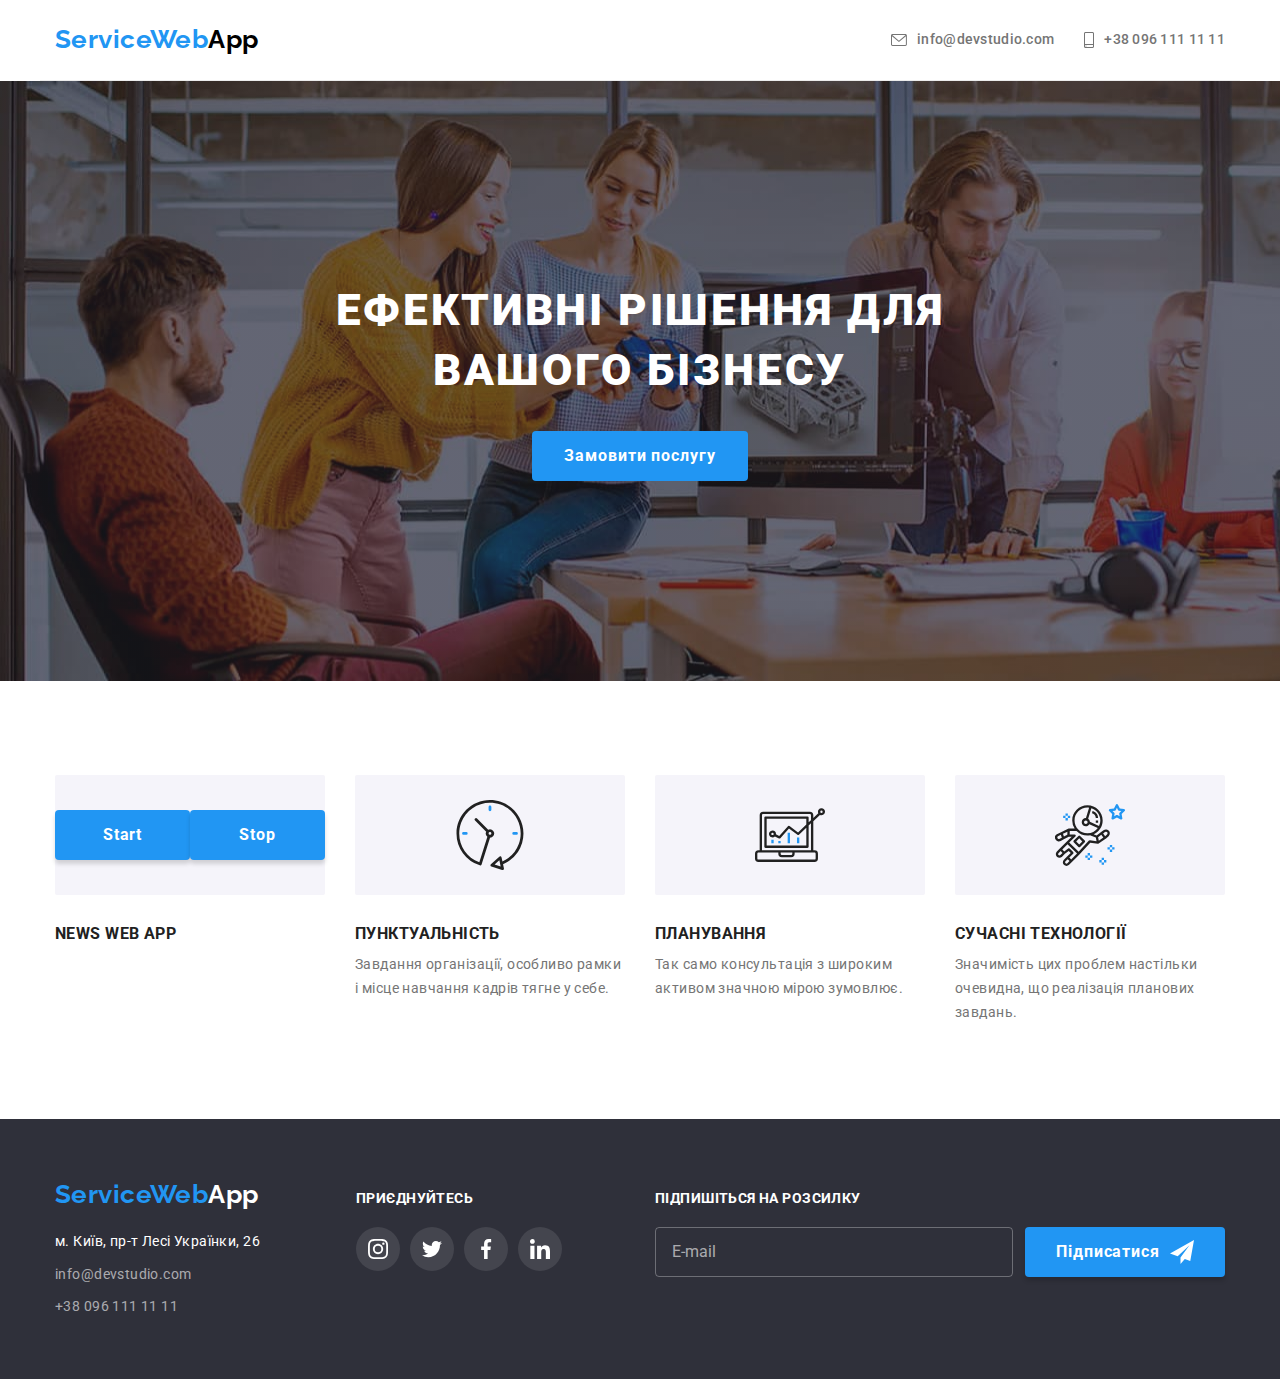
<file: index.html>
<!DOCTYPE html>
<html lang="uk">
  <head>
    <meta charset="UTF-8" />
    <meta http-equiv="X-UA-Compatible" content="IE=edge" />
    <meta name="viewport" content="width=device-width, initial-scale=1.0" />
    <title>Головна</title>
    <link rel="preconnect" href="https://fonts.googleapis.com" />
    <link rel="preconnect" href="https://fonts.gstatic.com" crossorigin />
    <link
      href="https://fonts.googleapis.com/css2?family=Raleway:wght@700&family=Roboto:wght@400;500;700;900&display=swap"
      rel="stylesheet"
    />
    <link
      rel="stylesheet"
      href="https://cdnjs.cloudflare.com/ajax/libs/modern-normalize/1.1.0/modern-normalize.min.css"
    />

    <link rel="stylesheet" href="./css/main.min.css" />
  </head>

  <body>
    <header class="header">
      <div class="conteiner header-conteiner">
        <nav class="navigation">
          <a class="logo header-logo" href="./index.html" lang="en"
            ><span class="logo__accent">ServiceWeb</span>App</a
          >

          <button class="mobile-menu-button js-open-menu" type="button">
            <svg width="40" height="40">
              <use href="./images/icon.svg#icon-burger"></use>
            </svg>
          </button>

          <ul class="list-nd nav-list">
            <li class="nav-list__item">
              <a class="nav-list__link nav-list__link--active" href="./index.html"></a>
            </li>
            <li class="nav-list__item">
              <a class="nav-list__link" href=""></a>
            </li>
            <li class="nav-list__item">
              <a class="nav-list__link" href=""></a>
            </li>
          </ul>
        </nav>

        <ul class="list-nd contacts">
          <li class="contacts__item">
            <a class="contacts__link" href="mailto:info@devstudio.com">
              <svg width="16" height="12">
                <use href="./images/icon.svg#icon-envelope"></use>
              </svg>
              info@devstudio.com
            </a>
          </li>

          <li class="contacts__item">
            <a class="contacts__link" href="tel:+380961111111">
              <svg width="10" height="16">
                <use href="./images/icon.svg#icon-smartphone"></use>
              </svg>
              +38 096 111 11 11
            </a>
          </li>
        </ul>
      </div>
    </header>

    <main>
      <!-- Hero -->
      <section class="hero">
        <div class="conteiner">
          <h1 class="hero__title">Ефективні рішення для вашого бізнесу</h1>

          <button class="hero__button" type="button" data-modal-open>Замовити послугу</button>
        </div>
      </section>

      <!-- Features -->
      <section class="section">
        <div class="conteiner">
          <h2 class="visually-hidden">Особливості</h2>

          <ul class="features-list list-nd">
            <li class="features-list__item">
              <div class="features-list__icon">
                <button type="button" id="nwapp-start" class="submit-button start-stop">
                  Start
                </button>
                <button type="button" id="nwapp-stop" class="submit-button">Stop</button>
              </div>
              <h3 class="features-list__title">NEWS WEB APP</h3>
              <p></p>
            </li>
            <li class="features-list__item">
              <div class="features-list__icon">
                <svg width="70" height="70">
                  <use href="./images/icon.svg#icon-clock"></use>
                </svg>
              </div>
              <h3 class="features-list__title">ПУНКТУАЛЬНІСТЬ</h3>
              <p>Завдання організації, особливо рамки і місце навчання кадрів тягне у себе.</p>
            </li>
            <li class="features-list__item">
              <div class="features-list__icon">
                <svg width="70" height="70">
                  <use href="./images/icon.svg#icon-diagram"></use>
                </svg>
              </div>
              <h3 class="features-list__title">ПЛАНУВАННЯ</h3>
              <p>Так само консультація з широким активом значною мірою зумовлює.</p>
            </li>
            <li class="features-list__item">
              <div class="features-list__icon">
                <svg width="70" height="70">
                  <use href="./images/icon.svg#icon-astronaut"></use>
                </svg>
              </div>
              <h3 class="features-list__title">СУЧАСНІ ТЕХНОЛОГІЇ</h3>
              <p>Значимість цих проблем настільки очевидна, що реалізація планових завдань.</p>
            </li>
          </ul>
        </div>
      </section>
    </main>

    <footer class="footer">
      <div class="conteiner footer-conteiner">
        <div class="footer__contsocwrapper footer__contsocwrapper--geometry">
          <div class="footer-contacts-block">
            <a class="logo footer-logo" href="./index.html" lang="en"
              ><span class="logo__accent">ServiceWeb</span>App</a
            >

            <address>
              <ul class="list-nd">
                <li class="address__item">
                  <a
                    class="address__link"
                    href="https://goo.gl/maps/CPtrU1FHBa2aNyZL9"
                    target="_blank"
                    rel="noopener noreferrer nofollow"
                  >
                    <span class="address__geolocation">м. Київ, пр-т Лесі Українки, 26</span>
                  </a>
                </li>
                <li class="address__item">
                  <a class="address__link" href="mailto:info@devstudio.com">info@devstudio.com</a>
                </li>
                <li class="address__item">
                  <a class="address__link" href="tel:+380961111111">+38 096 111 11 11</a>
                </li>
              </ul>
            </address>
          </div>

          <div class="footer-soclink-block">
            <p class="footer-soclink-block__title">Приєднуйтесь</p>

            <ul class="list-nd footer-soclink-block__list">
              <li>
                <a
                  class="footer-soclink-block__link"
                  aria-label="instagram"
                  href="https://www.instagram.com/"
                  target="_blank"
                >
                  <svg width="20" height="20">
                    <use href="./images/icon.svg#icon-instagram"></use>
                  </svg>
                </a>
              </li>
              <li>
                <a
                  class="footer-soclink-block__link"
                  aria-label="twitter"
                  href="https://twitter.com/"
                  target="_blank"
                >
                  <svg width="20" height="20">
                    <use href="./images/icon.svg#icon-twitter"></use>
                  </svg>
                </a>
              </li>
              <li>
                <a
                  class="footer-soclink-block__link"
                  aria-label="facebook"
                  href="https://facebook.com/"
                  target="_blank"
                >
                  <svg width="20" height="20">
                    <use href="./images/icon.svg#icon-facebook"></use>
                  </svg>
                </a>
              </li>
              <li>
                <a
                  class="footer-soclink-block__link"
                  aria-label="linkedin"
                  href="https://linkedin.com/"
                  target="_blank"
                >
                  <svg width="20" height="20">
                    <use href="./images/icon.svg#icon-linkedin"></use>
                  </svg>
                </a>
              </li>
            </ul>
          </div>
        </div>

        <div class="footer-subscribe-block">
          <form autocomplete="off">
            <label class="form-subscribe__label" for="email-footer">Підпишіться на розсилку</label>

            <div class="form-subscribe__wrapper">
              <input
                class="form-subscribe__input"
                type="email"
                name="mail"
                id="email-footer"
                placeholder="E-mail"
              />

              <button class="button-subscribe button-subscribe--geometry" type="submit">
                <span class="button-subscribe__title">Підписатися</span>
                <svg class="button-subscribe__icon" width="24" height="24">
                  <use href="./images/icon.svg#icon-send"></use>
                </svg>
              </button>
            </div>
          </form>
        </div>
      </div>
    </footer>

    <!-- Mobile menu -->
    <div class="mobile-menu js-menu-container">
      <div class="mobile-menu__conteiner">
        <button class="mobile-menu__closebutton js-close-menu" type="button">
          <svg width="40" height="40">
            <use href="./images/icon.svg#icon-burger-close"></use>
          </svg>
        </button>

        <ul class="list-nd mobile-menu__list">
          <li class="mobile-menu__item">
            <a class="link-nd mobile-menu__link mobile-menu__link--active" href="./index.html"
              >Студія</a
            >
          </li>
          <li class="mobile-menu__item">
            <a class="link-nd mobile-menu__link" href="./portfolio.html">Портфоліо</a>
          </li>
          <li class="mobile-menu__item">
            <a class="link-nd mobile-menu__link" href="#">Контакти</a>
          </li>
        </ul>

        <div class="mobile-menu__bamper"></div>

        <ul class="list-nd mobile-menu-contacts">
          <li class="mobile-menu-contacts__item">
            <a class="link-nd mobile-menu-contacts__link active-contact" href="tel:+380961111111">
              +38 096 111 11 11
            </a>
          </li>

          <li class="mobile-menu-contacts__item">
            <a class="link-nd mobile-menu-contacts__link" href="mailto:info@devstudio.com">
              info@devstudio.com
            </a>
          </li>
        </ul>

        <ul class="list-nd mobile-menu-soclist">
          <li class="mobile-menu-soclist__item">
            <a class="link-nd mobile-menu-soclist__link" href="#">Instagram</a>
          </li>
          <li class="mobile-menu-soclist__item">
            <a class="link-nd mobile-menu-soclist__link" href="#">Twitter</a>
          </li>
          <li class="mobile-menu-soclist__item">
            <a class="link-nd mobile-menu-soclist__link" href="#">Facebook</a>
          </li>
          <li class="mobile-menu-soclist__item">
            <a class="link-nd mobile-menu-soclist__link" href="#">LinkedIn</a>
          </li>
        </ul>
      </div>
    </div>

    <!-- Modal -->
    <div class="backdrop is-hidden" data-modal>
      <div class="modal">
        <button class="close-button" type="button" data-modal-close>
          <svg width="18" height="18">
            <use href="./images/icon.svg#icon-close-black"></use>
          </svg>
        </button>

        <form class="form-modal">
          <h2 class="form-modal__title">Залиште свої дані, ми вам передзвонимо</h2>

          <label class="modal-label">
            <span class="modal-label__title">Ім'я</span>
            <span class="modal-label__wrapper">
              <input class="modal-label__input" type="text" name="person-name" />
              <svg class="modal-label__icon" width="18" height="18">
                <use href="./images/icon.svg#icon-person"></use>
              </svg>
            </span>
          </label>

          <label class="modal-label">
            <span class="modal-label__title">Телефон</span>
            <span class="modal-label__wrapper">
              <input class="modal-label__input" type="tel" name="phone" />
              <svg class="modal-label__icon" width="18" height="18">
                <use href="./images/icon.svg#icon-phone"></use>
              </svg>
            </span>
          </label>

          <label class="modal-label">
            <span class="modal-label__title">Пошта</span>
            <span class="modal-label__wrapper">
              <input class="modal-label__input" type="email" name="mail" />
              <svg class="modal-label__icon" width="18" height="18">
                <use href="./images/icon.svg#icon-email"></use>
              </svg>
            </span>
          </label>

          <label class="modal-textarea">
            <span class="modal-label__title">Коментар</span>
            <textarea
              class="modal-textarea__input"
              name="user-comment"
              rows="10"
              placeholder="Введіть текст"
            ></textarea>
          </label>

          <div class="checkbox__wrapper">
            <label class="checkbox__label">
              <input
                class="checkbox__input visually-hidden"
                type="checkbox"
                name="checkbox-agriment"
              />
              <span class="checkbox__custom">
                <svg class="checkbox__custom--checked" width="17" height="16">
                  <use href="./images/icon.svg#icon-checked"></use>
                </svg>
              </span>
              <span class="checkbox__title"> Погоджуюся з розсилкою та приймаю </span>
            </label>

            <a class="checkbox__link" href="#">Умови договору</a>
          </div>

          <button class="submit-button" type="submit">Відправити</button>
        </form>
      </div>
    </div>

    <script src="./js/mobile-menu.js"></script>
    <script src="./js/modal.js"></script>
    <script src="./js/news-webapp-service.js"></script>
  </body>
</html>
</file>
<file: css/main.min.css>
:root{--color-bg-primary: #f5f5f5;--color-bg-secondary: #f5f4fa;--color-accent: #2196f3;--color-accent-secondary: #188ce8;--color-bg-footer: #2f303a;--color-titles: #212121;--color-text-primary: #757575;--l-gradient: linear-gradient(rgba(47, 48, 58, 0.4), rgba(47, 48, 58, 0.4));--color-sl-primary: #afb1b8;--transition-duration-cubic: 250ms cubic-bezier(0.4, 0, 0.2, 1);--font: "Roboto", sans-serif}.checkbox__label,.checkbox__wrapper,.close-button,.button-subscribe,.footer-soclink-block__link,.regular-customers__link,.team-card__soclink,.team-card__soclist,.wwd-list__description{display:-webkit-box;display:-ms-flexbox;display:flex;-webkit-box-pack:center;-ms-flex-pack:center;justify-content:center;-webkit-box-align:center;-ms-flex-align:center;align-items:center}.contacts__link,.navigation{display:-webkit-box;display:-ms-flexbox;display:flex;-webkit-box-align:center;-ms-flex-align:center;align-items:center}.wwd-list{display:-webkit-box;display:-ms-flexbox;display:flex;-webkit-box-pack:center;-ms-flex-pack:center;justify-content:center}body{font-family:"Roboto",sans-serif;font-weight:400;font-size:14px;line-height:1.7;letter-spacing:.03em;background-color:#fff;color:var(--color-text-primary)}h1,h2,h3,h4,h5,h6,p,ul{margin-top:0;margin-bottom:0;padding:0}img{display:block;max-width:100%;height:auto}.conteiner{margin-left:auto;margin-right:auto;padding:0 15px}@media screen and (max-width: 479px){.conteiner{width:100vw}}@media screen and (min-width: 480px){.conteiner{width:480px}}@media screen and (min-width: 768px){.conteiner{width:768px}}@media screen and (min-width: 1200px){.conteiner{width:1200px}}.visually-hidden{position:absolute;width:1px;height:1px;margin:-1px;border:0;padding:0;white-space:nowrap;-webkit-clip-path:inset(100%);clip-path:inset(100%);clip:rect(0 0 0 0);overflow:hidden}.section{padding-top:60px;padding-bottom:60px}@media screen and (min-width: 1200px){.section{padding-top:94px;padding-bottom:94px}}.list-nd{list-style:none}.link-nd{text-decoration:none}.header{border-bottom:1px solid #ececec;margin-left:auto;margin-right:auto}@media screen and (min-width: 480px){.header{width:480px}}@media screen and (min-width: 768px){.header{width:768px}}@media screen and (min-width: 1200px){.header{min-width:1200px;max-width:1600px}}@media screen and (max-width: 767px){.header-conteiner{padding-top:10px;padding-bottom:10px}}@media screen and (min-width: 768px){.header-conteiner{display:-webkit-box;display:-ms-flexbox;display:flex;-webkit-box-align:center;-ms-flex-align:center;align-items:center}}@media screen and (max-width: 767px){.navigation{-webkit-box-pack:justify;-ms-flex-pack:justify;justify-content:space-between}}.logo{font-family:"Raleway",sans-serif;font-style:normal;font-weight:700;font-size:24px;line-height:1.17;text-decoration:none}.logo__accent{color:var(--color-accent)}@media screen and (min-width: 1200px){.logo{font-size:26px;line-height:1.2}}.header-logo{color:#000}.mobile-menu-button{display:block;background-color:rgba(0,0,0,0);border:none;-webkit-transition:fill var(--transition-duration-cubic);transition:fill var(--transition-duration-cubic)}.mobile-menu-button:hover,.mobile-menu-button:focus{fill:var(--color-accent)}@media screen and (min-width: 768px){.mobile-menu-button{display:none}}.nav-list{display:none}@media screen and (min-width: 768px){.nav-list{display:-webkit-box;display:-ms-flexbox;display:flex;margin-left:88px}}@media screen and (min-width: 1200px){.nav-list{display:-webkit-box;display:-ms-flexbox;display:flex;margin-left:93px}}.nav-list__item+.nav-list__item{margin-left:50px}.nav-list__link{display:block;padding-top:32px;padding-bottom:32px;font-weight:500;line-height:1.14;letter-spacing:.02em;color:#212121;text-decoration:none;-webkit-transition:color var(--transition-duration-cubic);transition:color var(--transition-duration-cubic)}.nav-list__link:hover,.nav-list__link:focus{color:var(--color-accent)}.nav-list__link--active{position:relative;color:var(--color-accent)}.nav-list__link--active::after{position:absolute;content:"";width:100%;height:4px;bottom:0;left:0;border-radius:2px;background-color:var(--color-accent)}.contacts{display:none}@media screen and (min-width: 768px){.contacts{display:block;margin-left:90px}}@media screen and (min-width: 1200px){.contacts{display:-webkit-box;display:-ms-flexbox;display:flex;margin-left:auto}}@media screen and (max-width: 1199px){.contacts__item+.contacts__item{margin-top:10px}}@media screen and (min-width: 1200px){.contacts__item+.contacts__item{margin-left:30px}}.contacts__link{gap:10px;font-weight:500;font-size:12px;line-height:1.17;letter-spacing:.02em;color:var(--color-text-primary);fill:var(--color-text-primary);text-decoration:none;-webkit-transition:color var(--transition-duration-cubic),fill var(--transition-duration-cubic);transition:color var(--transition-duration-cubic),fill var(--transition-duration-cubic)}.contacts__link:hover,.contacts__link:focus{color:var(--color-accent);fill:var(--color-accent)}@media screen and (min-width: 1200px){.contacts__link{padding-top:32px;padding-bottom:32px;font-size:14px;line-height:1.14}}.hero{margin-left:auto;margin-right:auto;background-image:var(--l-gradient),url("../images/mobile/hero-mobile@1x.jpg");background-repeat:no-repeat;background-size:cover;padding-top:118px;padding-bottom:118px}@media screen and (min-device-pixel-ratio: 2),(-webkit-min-device-pixel-ratio: 2),(min-resolution: 192dpi),(min-resolution: 2dppx){.hero{background-image:var(--l-gradient),url("../images/mobile/hero-mobile@2x.jpg")}}@media screen and (max-width: 479px){.hero{width:100vw}}@media screen and (min-width: 768px){.hero{background-image:var(--l-gradient),url("../images/tablet/hero-tablet@1x.jpg")}}@media screen and (min-width: 768px)and (min-device-pixel-ratio: 2),screen and (min-width: 768px)and (-webkit-min-device-pixel-ratio: 2),screen and (min-width: 768px)and (min-resolution: 192dpi),screen and (min-width: 768px)and (min-resolution: 2dppx){.hero{background-image:var(--l-gradient),url("../images/tablet/hero-tablet@2x.jpg")}}@media screen and (min-width: 1200px){.hero{background-image:var(--l-gradient),url("../images/desktop/hero-desktop@1x.jpg");padding-top:200px;padding-bottom:200px;max-width:1600px}}@media screen and (min-width: 1200px)and (min-device-pixel-ratio: 2),screen and (min-width: 1200px)and (-webkit-min-device-pixel-ratio: 2),screen and (min-width: 1200px)and (min-resolution: 192dpi),screen and (min-width: 1200px)and (min-resolution: 2dppx){.hero{background-image:var(--l-gradient),url("../images/desktop/hero-desktop@2x.jpg")}}.hero__title{display:block;margin-left:auto;margin-right:auto;margin-bottom:30px;font-weight:900;font-size:26px;line-height:1.62;text-align:center;letter-spacing:.06em;text-transform:uppercase;color:#fff}@media screen and (max-width: 479px){.hero__title{width:90vw}}@media screen and (mix-width: 480px){.hero__title{width:360px}}@media screen and (min-width: 1200px){.hero__title{width:696px;font-size:44px;line-height:1.36}}.hero__button{display:block;width:200px;min-height:50px;margin-left:auto;margin-right:auto;padding:0;font-family:"Roboto",sans-serif;font-style:normal;font-weight:700;font-size:16px;line-height:1.88;-webkit-box-align:center;-ms-flex-align:center;align-items:center;text-align:center;letter-spacing:.06em;background-color:var(--color-accent);color:#fff;border-radius:4px;border:0}@media screen and (min-width: 1200px){.hero__button{width:216px}}.features-list{display:block;margin-left:auto;margin-right:auto}.features-list__item{width:100%}@media screen and (max-width: 767px){.features-list__item:not(:last-child){margin-bottom:30px}}.features-list__icon{display:-webkit-box;display:-ms-flexbox;display:flex;-webkit-box-pack:center;-ms-flex-pack:center;justify-content:center;-webkit-box-align:center;-ms-flex-align:center;align-items:center;width:100%;height:120px;background-color:var(--color-bg-secondary);margin-bottom:30px;border-radius:2px}.features-list__title{margin-bottom:10px;font-weight:700;line-height:1.14;text-transform:uppercase;color:var(--color-titles)}@media screen and (max-width: 767px){.features-list__title{text-align:center}}@media screen and (min-width: 480px){.features-list__item{width:450px}.features-list__icon{width:450px}}@media screen and (min-width: 768px)and (max-width: 1199px){.features-list{display:-webkit-box;display:-ms-flexbox;display:flex;-ms-flex-wrap:wrap;flex-wrap:wrap;-webkit-box-pack:center;-ms-flex-pack:center;justify-content:center;-webkit-box-align:center;-ms-flex-align:center;align-items:center;gap:30px}.features-list__item{width:354px}.features-list__icon{width:354px}}@media screen and (min-width: 1200px){.features-list{display:-webkit-box;display:-ms-flexbox;display:flex;-webkit-box-pack:center;-ms-flex-pack:center;justify-content:center}.features-list__item{width:270px}.features-list__item:not(:last-child){margin-right:30px}.features-list__icon{width:270px}}.wwd{display:none}@media screen and (min-width: 1200px){.wwd{display:block;padding-top:0}.wwd__title{margin-bottom:50px;font-weight:700;font-size:36px;line-height:1.17;text-align:center;color:var(--color-titles)}}.wwd-list__item{position:relative}.wwd-list__item:not(:last-child){margin-right:30px}.wwd-list__description{position:absolute;bottom:0;left:0;width:100%;height:70px;font-weight:700;line-height:1.14;text-transform:uppercase;color:#fff;background-color:rgba(47,48,58,.8)}.team{background-color:var(--color-bg-secondary)}.team__title{margin-bottom:30px;font-weight:700;font-size:28px;line-height:1.17;text-align:center;color:var(--color-titles)}@media screen and (min-width: 1200px){.team__title{margin-bottom:50px;font-size:36px}}@media screen and (max-with: 767px){.team__list{display:block}}@media screen and (min-width: 768px)and (max-width: 1199px){.team__list{display:-webkit-box;display:-ms-flexbox;display:flex;-ms-flex-wrap:wrap;flex-wrap:wrap;-webkit-box-pack:center;-ms-flex-pack:center;justify-content:center;-webkit-box-align:center;-ms-flex-align:center;align-items:center;gap:30px}}@media screen and (min-width: 1200px){.team__list{display:-webkit-box;display:-ms-flexbox;display:flex;-webkit-box-pack:center;-ms-flex-pack:center;justify-content:center}}.team-card{background-color:#fff;-webkit-box-shadow:0px 1px 3px rgba(0,0,0,.12),0px 1px 1px rgba(0,0,0,.14),0px 2px 1px rgba(0,0,0,.2);box-shadow:0px 1px 3px rgba(0,0,0,.12),0px 1px 1px rgba(0,0,0,.14),0px 2px 1px rgba(0,0,0,.2);border-radius:0px 0px 4px 4px}@media screen and (max-width: 767px){.team-card:not(:last-child){margin-bottom:30px}}@media screen and (min-width: 1200px){.team-card:not(:last-child){margin-right:30px}}.team-card__meta{padding-top:30px;padding-bottom:30px;padding-left:10px;padding-right:10px}.team-card__title{margin-bottom:10px;font-weight:500;font-size:16px;line-height:1.19;text-align:center;color:var(--color-titles)}.team-card__description{font-size:16px;line-height:1.19;text-align:center;margin-bottom:16px}.team-card__soclist{gap:10px}.team-card__soclink{width:44px;height:44px;border-radius:50%;fill:var(--color-sl-primary);-webkit-transition:background-color var(--transition-duration-cubic),fill var(--transition-duration-cubic);transition:background-color var(--transition-duration-cubic),fill var(--transition-duration-cubic)}.team-card__soclink:hover,.team-card__soclink:focus{background-color:var(--color-accent);fill:#fff}.regular-customers__title{margin-bottom:30px;font-weight:700;font-size:28px;line-height:1.17;text-align:center;color:var(--color-titles)}@media screen and (min-width: 1200px){.regular-customers__title{margin-bottom:50px;font-size:36px}}.regular-customers__list{display:-webkit-box;display:-ms-flexbox;display:flex;-ms-flex-wrap:wrap;flex-wrap:wrap;gap:30px}.regular-customers__item{height:92px}@media screen and (max-width: 767px){.regular-customers__item{-ms-flex-preferred-size:calc((100% - 30px)/2);flex-basis:calc((100% - 30px)/2)}}@media screen and (min-width: 480px){.regular-customers__item{width:210px}}@media screen and (min-width: 768px){.regular-customers__item{width:226px;-ms-flex-preferred-size:calc((100% - 60px)/3);flex-basis:calc((100% - 60px)/3)}}@media screen and (min-width: 1200px){.regular-customers__item{width:170px;-ms-flex-preferred-size:calc((100% - 150px)/6);flex-basis:calc((100% - 150px)/6)}}.regular-customers__link{width:100%;height:100%;border:1px solid var(--color-sl-primary);border-radius:5px;fill:var(--color-sl-primary);-webkit-transition:fill var(--transition-duration-cubic),border-color var(--transition-duration-cubic);transition:fill var(--transition-duration-cubic),border-color var(--transition-duration-cubic)}.regular-customers__link:hover,.regular-customers__link:focus{border-color:var(--color-accent);fill:var(--color-accent)}.portfolio-filter__list{display:-webkit-box;display:-ms-flexbox;display:flex;-ms-flex-wrap:wrap;flex-wrap:wrap;row-gap:15px;margin-bottom:40px;max-width:80%}@media screen and (min-width: 768px){.portfolio-filter__list{margin-bottom:30px;-ms-flex-wrap:nowrap;flex-wrap:nowrap;-webkit-box-pack:center;-ms-flex-pack:center;justify-content:center;max-width:100%}}@media screen and (min-width: 1200px){.portfolio-filter__list{margin-bottom:50px}}.portfolio-filter__item:not(:last-child){margin-right:8px}.portfolio-filter__button{display:block;padding-left:22px;padding-right:22px;padding-top:6px;padding-bottom:6px;font-family:"Roboto";font-style:normal;font-weight:500;font-size:16px;line-height:1.63;text-align:center;letter-spacing:.03em;border:0;border-radius:4px;background-color:#f5f4fa;color:#212121;-webkit-transition:color var(--transition-duration-cubic),background-color var(--transition-duration-cubic),-webkit-box-shadow var(--transition-duration-cubic);transition:color var(--transition-duration-cubic),background-color var(--transition-duration-cubic),-webkit-box-shadow var(--transition-duration-cubic);transition:color var(--transition-duration-cubic),background-color var(--transition-duration-cubic),box-shadow var(--transition-duration-cubic);transition:color var(--transition-duration-cubic),background-color var(--transition-duration-cubic),box-shadow var(--transition-duration-cubic),-webkit-box-shadow var(--transition-duration-cubic)}.portfolio-filter__button:hover,.portfolio-filter__button:focus{background-color:var(--color-accent);color:#fff;-webkit-box-shadow:0px 3px 1px rgba(0,0,0,.1),0px 1px 2px rgba(0,0,0,.08),0px 2px 2px rgba(0,0,0,.12);box-shadow:0px 3px 1px rgba(0,0,0,.1),0px 1px 2px rgba(0,0,0,.08),0px 2px 2px rgba(0,0,0,.12)}.portfolio-filter__button--smaller{padding-left:25px;padding-right:25px;padding-top:6px;padding-bottom:6px}@media screen and (max-width: 767px){.portfolio__grid{display:block;max-width:100%}}@media screen and (min-width: 768px){.portfolio__grid{display:-webkit-box;display:-ms-flexbox;display:flex;-ms-flex-wrap:wrap;flex-wrap:wrap;gap:30px}}.portfolio-card__link{display:block;-webkit-transition:-webkit-box-shadow var(--transition-duration-cubic);transition:-webkit-box-shadow var(--transition-duration-cubic);transition:box-shadow var(--transition-duration-cubic);transition:box-shadow var(--transition-duration-cubic), -webkit-box-shadow var(--transition-duration-cubic)}.portfolio-card__link:hover,.portfolio-card__link:focus{-webkit-box-shadow:0px 1px 1px rgba(0,0,0,.12),0px 4px 4px rgba(0,0,0,.06),1px 4px 6px rgba(0,0,0,.16);box-shadow:0px 1px 1px rgba(0,0,0,.12),0px 4px 4px rgba(0,0,0,.06),1px 4px 6px rgba(0,0,0,.16)}@media screen and (max-width: 767px){.portfolio-card__link{margin-bottom:30px}}@media screen and (mix-width: 768px){.portfolio-card__link{-ms-flex-preferred-size:calc((100% - 30px)/2);flex-basis:calc((100% - 30px)/2)}}@media screen and (mix-width: 1200px){.portfolio-card__link{-ms-flex-preferred-size:calc((100% - 30px)/3);flex-basis:calc((100% - 30px)/3)}}.ut-marg{margin-bottom:0}.portfolio-card__imgwrapper{position:relative;overflow:hidden}.portfolio-card__link:hover .portfolio-card__imgwrapper{-webkit-box-shadow:0px 4px 4px rgba(0,0,0,.25);box-shadow:0px 4px 4px rgba(0,0,0,.25)}.portfolio-card__overlay{position:absolute;width:100%;height:100%;top:0;left:0;padding:63px 24px;font-size:18px;line-height:1.56;border-top-right-radius:2px;border-top-left-radius:2px;color:#fff;background-color:rgba(33,150,243,.9);-webkit-transform:translateY(100%);transform:translateY(100%);-webkit-transition:-webkit-transform var(--transition-duration-cubic);transition:-webkit-transform var(--transition-duration-cubic);transition:transform var(--transition-duration-cubic);transition:transform var(--transition-duration-cubic), -webkit-transform var(--transition-duration-cubic)}.portfolio-card__link:hover .portfolio-card__overlay{-webkit-transform:translateX(0);transform:translateX(0)}.portfolio-card__meta{padding-left:24px;padding-right:24px;padding-top:20px;padding-bottom:20px;max-width:100%;border-right:1px solid #eee;border-left:1px solid #eee;border-bottom:1px solid #eee}.portfolio-card__title{margin-bottom:4px;font-weight:700;font-size:18px;line-height:2;letter-spacing:.06em;color:var(--color-titles)}.portfolio-card__description{font-weight:400;font-size:16px;line-height:30px;letter-spacing:.03em;color:var(--color-text-primary)}.footer{background-color:var(--color-bg-footer);padding-top:60px;padding-bottom:60px}@media screen and (min-width: 768px){.footer__contsocwrapper{display:-webkit-box;display:-ms-flexbox;display:flex;-webkit-box-align:baseline;-ms-flex-align:baseline;align-items:baseline;-webkit-box-pack:center;-ms-flex-pack:center;justify-content:center}}@media screen and (min-width: 768px)and (max-width: 1199px){.footer__contsocwrapper--geometry{margin-bottom:60px;margin-left:auto;margin-right:auto}}.footer-conteiner{display:block}@media screen and (min-width: 1200px){.footer-conteiner{display:-webkit-box;display:-ms-flexbox;display:flex;-webkit-box-align:baseline;-ms-flex-align:baseline;align-items:baseline}}.footer-contacts-block{display:block;width:232px}@media screen and (max-width: 767px){.footer-contacts-block{margin:0 auto;text-align:center;margin-bottom:60px}}@media screen and (min-width: 768px)and (max-width: 1199px){.footer-contacts-block{text-align:center}}@media screen and (min-width: 1200px){.footer-contacts-block{width:231px}}.footer-logo{display:block;margin-bottom:20px;color:#fff}.address__item+.address__item{margin-top:8px}@media screen and (min-width: 1200px){.address__item+.address__item{margin-top:9px}}.address__link{display:block;font-style:normal;color:rgba(255,255,255,.6);text-decoration:none}.address__geolocation{color:#fff}.footer-soclink-block{display:block}@media screen and (max-width: 767px){.footer-soclink-block{margin-left:auto;margin-right:auto;margin-bottom:60px}}@media screen and (max-width: 1199px){.footer-soclink-block{text-align:center}}@media screen and (min-width: 768px)and (max-width: 1199px){.footer-soclink-block{margin-left:165px}}@media screen and (min-width: 1200px){.footer-soclink-block{margin-right:93px;margin-left:70px}}.footer-soclink-block__list{display:-webkit-box;display:-ms-flexbox;display:flex;gap:10px}@media screen and (max-width: 1199px){.footer-soclink-block__list{-webkit-box-pack:center;-ms-flex-pack:center;justify-content:center}}.footer-soclink-block__title{margin-bottom:20px;font-weight:700;font-size:14px;line-height:1.14;letter-spacing:.03em;text-transform:uppercase;color:#fff}.footer-soclink-block__link{width:44px;height:44px;border-radius:50%;fill:#fff;background:rgba(255,255,255,.1);-webkit-transition:background-color var(--transition-duration-cubic);transition:background-color var(--transition-duration-cubic)}.footer-soclink-block__link:hover,.footer-soclink-block__link:focus{background-color:var(--color-accent)}.footer-subscribe-block{display:block}@media screen and (min-width: 480px)and (max-width: 1199px){.footer-subscribe-block{width:450px}}@media screen and (min-width: 768px)and (max-width: 1199px){.footer-subscribe-block{margin-left:166px;margin-right:152px}}@media screen and (max-width: 1199px){.footer-subscribe-block{text-align:center}}@media screen and (min-width: 1200px){.footer-subscribe-block{width:570px}}.form-subscribe__label{display:block;margin-bottom:20px;font-weight:700;line-height:1.14;text-transform:uppercase;color:#fff;cursor:pointer}@media screen and (max-width: 1199px){.form-subscribe__wrapper{display:block}}@media screen and (min-width: 1200px){.form-subscribe__wrapper{display:-webkit-box;display:-ms-flexbox;display:flex;-webkit-box-pack:center;-ms-flex-pack:center;justify-content:center;-webkit-box-align:center;-ms-flex-align:center;align-items:center}}.form-subscribe__input{display:block;height:50px;padding-left:16px;padding-top:15x;padding-bottom:15x;background-color:rgba(0,0,0,0);font-size:16px;line-height:1.25;color:#fff;border:1px solid rgba(255,255,255,.3);border-radius:4px;outline:none;cursor:pointer;-webkit-transition:border-color var(--transition-duration-cubic);transition:border-color var(--transition-duration-cubic)}.form-subscribe__input::-webkit-input-placeholder{font-size:16px;line-height:1.25;color:rgba(255,255,255,.6)}.form-subscribe__input::-moz-placeholder{font-size:16px;line-height:1.25;color:rgba(255,255,255,.6)}.form-subscribe__input:-ms-input-placeholder{font-size:16px;line-height:1.25;color:rgba(255,255,255,.6)}.form-subscribe__input::-ms-input-placeholder{font-size:16px;line-height:1.25;color:rgba(255,255,255,.6)}.form-subscribe__input::placeholder{font-size:16px;line-height:1.25;color:rgba(255,255,255,.6)}.form-subscribe__input:focus{border-color:var(--color-accent)}@media screen and (max-width: 480px){.form-subscribe__input{width:100%}}@media screen and (min-width: 480px)and (max-width: 1199px){.form-subscribe__input{width:450px}}@media screen and (min-width: 1200px){.form-subscribe__input{width:358px}}.button-subscribe{width:200px;height:50px;padding:10px 28px;background-color:var(--color-accent);-webkit-box-shadow:0px 4px 4px rgba(0,0,0,.15);box-shadow:0px 4px 4px rgba(0,0,0,.15);border-radius:4px;border:none;cursor:pointer;-webkit-transition:background-color var(--transition-duration-cubic);transition:background-color var(--transition-duration-cubic)}.button-subscribe:hover{background-color:var(--color-accent-secondary);-webkit-box-shadow:0px 4px 4px rgba(0,0,0,.15);box-shadow:0px 4px 4px rgba(0,0,0,.15)}.button-subscribe__title{font-weight:700;font-size:16px;line-height:1.87;letter-spacing:.06em;color:#fff}.button-subscribe__icon{margin-left:10px;fill:#fff}@media screen and (max-width: 1199px){.button-subscribe--geometry{margin-top:20px;margin-left:auto;margin-right:auto}}@media screen and (min-width: 1200px){.button-subscribe--geometry{margin-left:12px}}.mobile-menu{display:block;position:fixed;top:0;left:0;background-color:#fff;-webkit-transform:translateX(100%);transform:translateX(100%);-webkit-transition:-webkit-transform 250ms ease-in-out;transition:-webkit-transform 250ms ease-in-out;transition:transform 250ms ease-in-out;transition:transform 250ms ease-in-out, -webkit-transform 250ms ease-in-out;z-index:999}.mobile-menu.is-open{-webkit-transform:translateX(0);transform:translateX(0)}.mobile-menu__conteiner{padding:48px 40px;width:100vw;height:100vh}.mobile-menu__closebutton{position:absolute;top:10px;right:15px;border:none;background-color:rgba(0,0,0,0);-webkit-transition:fill var(--transition-duration-cubic);transition:fill var(--transition-duration-cubic)}.mobile-menu__closebutton:hover,.mobile-menu__closebutton:focus{fill:var(--color-accent)}.mobile-menu__list{display:block}.mobile-menu__item:not(:last-child){margin-bottom:32px}.mobile-menu__link{display:block;font-weight:500;font-size:40px;line-height:1.17;letter-spacing:.02em;color:var(--color-titles)}.mobile-menu__link--active{color:var(--color-accent)}@media screen and (max-width: 479px){.mobile-menu__link{font-size:35px}}.mobile-menu__bamper{height:34vh}@media screen and (max-width: 479px){.mobile-menu__bamper{height:25vh}}.mobile-menu-contacts{display:block}@media screen and (max-width: 479px){.mobile-menu-contacts{margin-bottom:8vh}}@media screen and (min-width: 480px){.mobile-menu-contacts{margin-bottom:64px}}.mobile-menu-contacts__item:first-child{margin-bottom:32px}.mobile-menu-contacts__link{display:block;font-weight:500;font-size:24px;line-height:1.17;letter-spacing:.02em;color:var(--color-text-primary)}@media screen and (max-width: 479px){.mobile-menu-contacts__link{font-size:20px}}.active-contact{display:block;font-weight:500;font-size:34px;line-height:1.17;letter-spacing:.02em;color:var(--color-accent)}@media screen and (max-width: 479px){.active-contact{font-size:27px}}.mobile-menu-soclist{display:-webkit-box;display:-ms-flexbox;display:flex;-ms-flex-wrap:wrap;flex-wrap:wrap}@media screen and (max-width: 479px){.mobile-menu-soclist{row-gap:12px}}.mobile-menu-soclist__item:not(:first-child){padding-left:10px;border-left:1px solid rgba(33,33,33,.2)}@media screen and (max-width: 479px){.mobile-menu-soclist__item:not(:first-child){padding-left:6px}}.mobile-menu-soclist__item:not(:last-child){padding-right:10px}@media screen and (max-width: 479px){.mobile-menu-soclist__item:not(:last-child){padding-right:6px}}.mobile-menu-soclist__link{display:block;font-weight:500;font-size:18px;line-height:1.22;letter-spacing:.02em;color:var(--color-accent)}@media screen and (max-width: 479px){.mobile-menu-soclist__link{font-size:12px}}.backdrop{position:fixed;top:0;left:0;width:100%;height:100%;background-color:rgba(0,0,0,.2);-webkit-transition:opacity var(--transition-duration-cubic),visibility var(--transition-duration-cubic);transition:opacity var(--transition-duration-cubic),visibility var(--transition-duration-cubic)}.is-hidden{opacity:0;visibility:hidden;pointer-events:none}.close-button{position:absolute;top:8px;right:8px;width:30px;height:30px;background-color:#fff;border:1px solid rgba(0,0,0,.1);border-radius:50%}.modal{position:absolute;top:50%;left:50%;padding:40px;-webkit-box-shadow:0px 1px 3px rgba(0,0,0,.12),0px 1px 1px rgba(0,0,0,.14),0px 2px 1px rgba(0,0,0,.2);box-shadow:0px 1px 3px rgba(0,0,0,.12),0px 1px 1px rgba(0,0,0,.14),0px 2px 1px rgba(0,0,0,.2);border-radius:4px;background-color:#fff;-webkit-transform:translate(-50%, -50%);transform:translate(-50%, -50%);-webkit-transition:-webkit-transform var(--transition-duration-cubic);transition:-webkit-transform var(--transition-duration-cubic);transition:transform var(--transition-duration-cubic);transition:transform var(--transition-duration-cubic), -webkit-transform var(--transition-duration-cubic)}@media screen and (max-width: 479px){.modal{width:95vw;height:95vh;padding:30px}}@media screen and (max-width: 480px){.modal{width:95vw}}@media screen and (min-width: 480px)and (max-width: 1199px){.modal{width:450px}}@media screen and (min-width: 1200px){.modal{width:528px}}.is-hidden .modal{-webkit-transform:scale(0.5);transform:scale(0.5);-webkit-transform:translate(-50%, -50%);transform:translate(-50%, -50%)}.form-modal__title{margin-bottom:12px;font-weight:700;font-size:20px;line-height:1.15;text-align:center;color:var(--color-titles)}@media screen and (max-width: 479px){.form-modal__title{font-size:15px}}.modal-label{display:block;margin-bottom:10px;cursor:pointer}.modal-label__title{margin-bottom:4px;font-size:12px;line-height:1.17;letter-spacing:.01em;color:var(--color-text-primary)}.modal-label__wrapper{position:relative;display:block}.modal-label__input{display:block;width:100%;height:40px;padding-left:31px;padding-top:11px;padding-bottom:11px;padding-right:12px;border:1px solid rgba(33,33,33,.2);border-radius:4px;outline:none;cursor:pointer;-webkit-transition:border-color var(--transition-duration-cubic);transition:border-color var(--transition-duration-cubic)}.modal-label__input:focus{border-color:var(--color-accent)}.modal-label__icon{position:absolute;top:50%;left:12px;-webkit-transform:translateY(-50%);transform:translateY(-50%);-webkit-transition:fill var(--transition-duration-cubic);transition:fill var(--transition-duration-cubic)}.modal-label__input:focus+.modal-label__icon{fill:var(--color-accent)}.modal-textarea{display:block;margin-bottom:20px;cursor:pointer}.modal-textarea__input{display:block;width:100%;height:120px;padding:12px 16px;border:1px solid rgba(33,33,33,.2);border-radius:4px;outline:none;resize:none;cursor:pointer;-webkit-transition:border-color var(--transition-duration-cubic);transition:border-color var(--transition-duration-cubic)}@media screen and (max-width: 479px){.modal-textarea__input{height:15vh}}.modal-textarea__input::-webkit-input-placeholder{font-size:12px;line-height:1.17;letter-spacing:.01em;color:rgba(117,117,117,.5)}.modal-textarea__input::-moz-placeholder{font-size:12px;line-height:1.17;letter-spacing:.01em;color:rgba(117,117,117,.5)}.modal-textarea__input:-ms-input-placeholder{font-size:12px;line-height:1.17;letter-spacing:.01em;color:rgba(117,117,117,.5)}.modal-textarea__input::-ms-input-placeholder{font-size:12px;line-height:1.17;letter-spacing:.01em;color:rgba(117,117,117,.5)}.modal-textarea__input::placeholder{font-size:12px;line-height:1.17;letter-spacing:.01em;color:rgba(117,117,117,.5)}.modal-textarea__input:focus{border-color:var(--color-accent)}.checkbox__wrapper{margin-bottom:30px}.checkbox__label{cursor:pointer}.checkbox__custom{position:relative;display:inline-block;width:16px;height:15px;border:1px solid var(--color-titles);border-radius:2px}.checkbox__custom--checked{position:absolute;top:50%;left:50%;-webkit-transform:translate(-50%, -50%);transform:translate(-50%, -50%);opacity:0;background-color:var(--color-accent);fill:#fff;border-radius:2px;-webkit-transition:opacity var(--transition-duration-cubic);transition:opacity var(--transition-duration-cubic)}.checkbox__input:checked+.checkbox__custom>.checkbox__custom--checked{opacity:1}.checkbox__title{display:inline-block;margin-left:8.4px;color:var(--color-text-primary)}@media screen and (max-width: 479px){.checkbox__title{font-size:9px}}@media screen and (min-width: 480px)and (max-width: 1199px){.checkbox__title{font-size:12px}}.checkbox__link{display:inline-block;margin-left:4px;color:var(--color-accent)}@media screen and (max-width: 479px){.checkbox__link{font-size:9px}}@media screen and (min-width: 480px)and (max-width: 1199px){.checkbox__link{font-size:12px}}.submit-button{display:block;width:200px;height:50px;padding:0;margin-right:auto;margin-left:auto;font-weight:700;font-size:16px;line-height:1.87;letter-spacing:.06em;color:#fff;background-color:var(--color-accent);-webkit-box-shadow:0px 4px 4px rgba(0,0,0,.15);box-shadow:0px 4px 4px rgba(0,0,0,.15);border-radius:4px;border:none;cursor:pointer;-webkit-transition:background-color var(--transition-duration-cubic);transition:background-color var(--transition-duration-cubic)}.submit-button:hover{background-color:var(--color-accent-secondary);-webkit-box-shadow:0px 4px 4px rgba(0,0,0,.15);box-shadow:0px 4px 4px rgba(0,0,0,.15)}@media screen and (max-width: 479px){.submit-button{width:41vw;height:6vh;font-size:12px}}/*# sourceMappingURL=main.min.css.map */
</file>
